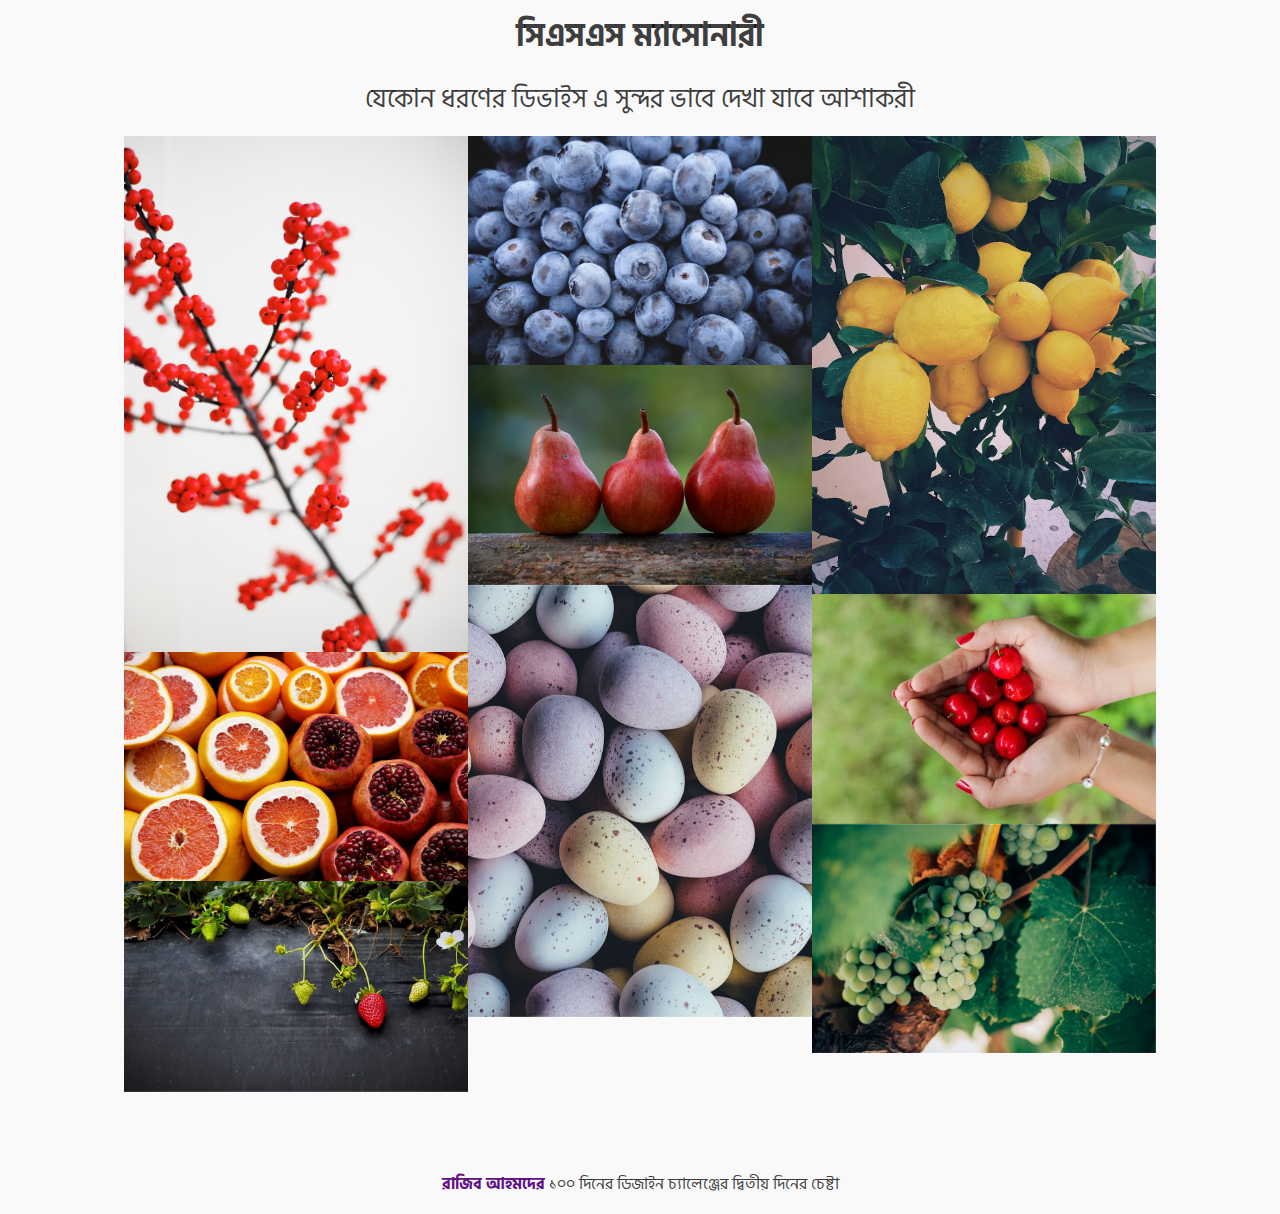
<file: index.html>
<!doctype html>
<html lang="en-US" class="has-lab-nav-bottom lab-theme-light">
<head>
  <meta charset="UTF-8">
  <meta name="viewport" content="width=device-width, initial-scale=1">
  <title>Image Gallery by Razib</title>
  <link rel="preconnect" href="https://fonts.gstatic.com">
  <link rel="shortcut icon" type="image/jpg" href="favicon.ico"/>
  <link href="https://fonts.googleapis.com/css2?family=Hind+Siliguri&display=swap" rel="stylesheet">
  <link rel="stylesheet" href="files/css/labs.css">
  <link rel="stylesheet" href="files/css/masonry.css">
</head>
<body class="labs-template-default single single-labs postid-2409 logged-in admin-bar no-customize-support">
<div class="container">
  
  <div class="wrapper">
    <h1 style="font-family: 'Hind Siliguri', sans-serif; text-align: center; font-weight: 700;">সিএসএস ম্যাসোনারী</h1>
    <h2 style="font-family: 'Hind Siliguri', sans-serif; text-align: center;">যেকোন ধরণের ডিভাইস এ সুন্দর ভাবে দেখা যাবে আশাকরী</h2>
    <div class="masonry gutterless">
      <div class="brick">
        <img src="files/images/cherry-plant.jpg">
      </div>
      <div class="brick">
        <img src="files/images/oranges-pomegranates.jpg">
      </div>
      <div class="brick">
        <img src="files/images/strawberry.jpg">
      </div>
      <div class="brick">
        <img src="files/images/blueberries.jpg">
      </div>
      <div class="brick">
        <img src="files/images/pears.jpg">
      </div>
      <div class="brick">
        <img src="files/images/easter-eggs.jpg">
      </div>
      <div class="brick">
        <img src="files/images/lemons.jpg">
      </div>
      <div class="brick">
        <img src="files/images/cherries.jpg">
      </div>
      <div class="brick">
        <img src="files/images/grapes.jpg">
      </div>
    </div>
    <p style="font-family: 'Hind Siliguri', sans-serif; text-align: center; margin-top: 5em;"><a target="_blank" style="text-decoration: none;  color: #611186; font-weight: 700;" href="https://www.facebook.com/bohemianrazib/">রাজিব আহমদের</a> ১০০ ‍দিনের ডিজাইন চ্যালেঞ্জের দ্বিতীয় দিনের চেষ্টা</p>
  </div>
</div>
<script>
  document.addEventListener('contextmenu', event => event.preventDefault());
</script>
</body>
</html>
</file>
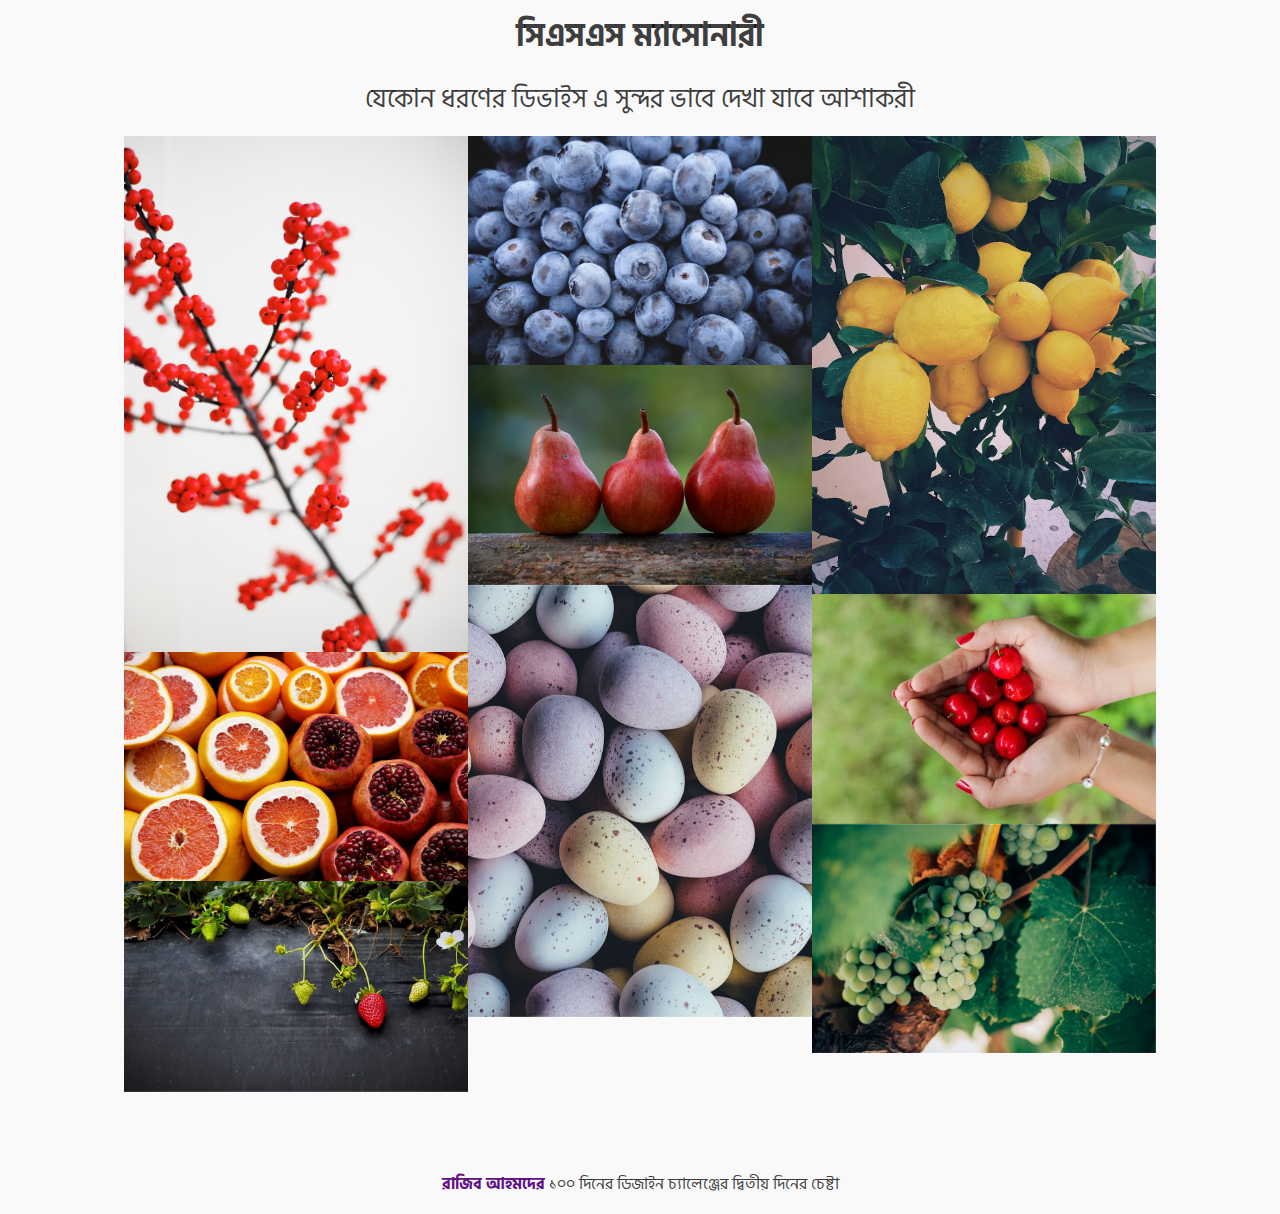
<file: masonry-gutterless.html>
<!doctype html>
<html lang="en-US" class="has-lab-nav-bottom lab-theme-light">
<head>
  <meta charset="UTF-8">
  <meta name="viewport" content="width=device-width, initial-scale=1">
  <title>Gutterless Responsive CSS Masonry - W3Bits</title>
  <link rel="preconnect" href="https://fonts.gstatic.com">
  <link href="https://fonts.googleapis.com/css2?family=Hind+Siliguri&display=swap" rel="stylesheet">
  <link rel="stylesheet" href="files/css/labs.css">
  <link rel="stylesheet" href="files/css/masonry.css">
</head>
<body class="labs-template-default single single-labs postid-2409 logged-in admin-bar no-customize-support">
<div class="container">
  
  <div class="wrapper">
    <h1 style="font-family: 'Hind Siliguri', sans-serif; text-align: center; font-weight: 700;">সিএসএস ম্যাসোনারী</h1>
    <h2 style="font-family: 'Hind Siliguri', sans-serif; text-align: center;">যেকোন ধরণের ডিভাইস এ সুন্দর ভাবে দেখা যাবে আশাকরী</h2>
    <div class="masonry gutterless">
      <div class="brick">
        <img src="files/images/cherry-plant.jpg">
      </div>
      <div class="brick">
        <img src="files/images/oranges-pomegranates.jpg">
      </div>
      <div class="brick">
        <img src="files/images/strawberry.jpg">
      </div>
      <div class="brick">
        <img src="files/images/blueberries.jpg">
      </div>
      <div class="brick">
        <img src="files/images/pears.jpg">
      </div>
      <div class="brick">
        <img src="files/images/easter-eggs.jpg">
      </div>
      <div class="brick">
        <img src="files/images/lemons.jpg">
      </div>
      <div class="brick">
        <img src="files/images/cherries.jpg">
      </div>
      <div class="brick">
        <img src="files/images/grapes.jpg">
      </div>
    </div>
    <p style="font-family: 'Hind Siliguri', sans-serif; text-align: center; margin-top: 5em;"><a target="_blank" style="text-decoration: none;  color: #611186; font-weight: 700;" href="https://www.facebook.com/bohemianrazib/">রাজিব আহমদের</a> ১০০ ‍দিনের ডিজাইন চ্যালেঞ্জের দ্বিতীয় দিনের চেষ্টা</p>
  </div>
</div>
<script>
  document.addEventListener('contextmenu', event => event.preventDefault());
</script>
</body>
</html>
</file>
<file: files/css/labs.css>
html, body, div, span, applet, object, iframe,
h1, h2, h3, h4, h5, h6, p, blockquote, pre,
a, abbr, acronym, address, big, cite, code,
del, dfn, em, img, ins, kbd, q, s, samp,
small, strike, strong, sub, sup, tt, var,
b, u, i, center,
dl, dt, dd, ol, ul, li,
fieldset, form, label, legend,
table, caption, tbody, tfoot, thead, tr, th, td,
article, aside, canvas, details, embed,
figure, figcaption, footer, header, hgroup,
main, menu, nav, output, ruby, section, summary,
time, mark, audio, video {
  margin: 0;
  padding: 0;
  border: 0;
  font-size: 100%;
  font: inherit;
  vertical-align: baseline;
}

article, aside, details, figcaption, figure,
footer, header, hgroup, main, menu, nav, section {
  display: block;
}

body {
  line-height: 1.618;
  font-family: Arial, Helvetica, sans-serif;
}

ol, ul {
  list-style: none;
}

blockquote, q {
  quotes: none;
}

blockquote:before, blockquote:after,
q:before, q:after {
  content: '';
  content: none;
}

table {
  border-collapse: collapse;
  border-spacing: 0;
}

a {
  text-decoration: none;
}

code, pre, samp {
font-family: monospace;
}

/**
 * BASIC TYPE
 */

img, video {
  max-width: 100%;
  vertical-align: middle;
}

p {
  margin: 0 0 1em;
}

h1, h2, h3, h4 {
  margin: .5em 0 .75em;
  line-height: 1.3;
}

h1 {
  font-size: 1.5em;
}

h2 {
  font-size: 1.25em;
}

h3 {
  font-size: 1.125em;
}

h4 {
  font-size: 1em;
}

/**
 * BOX HACKING
 */

html {
  box-sizing: border-box;
}

*,
*:before,
*:after {
  box-sizing: inherit;
}

/**
 * CLEAR FLOATS
 * Reference: http://w3bits.com/clearfix
 */

.cf:after,
.lab-grid:after {
  content: "";
  display: table;
  clear: both;
}

/**
 * CONTENT WRAPPER
 */

.wrapper {
  margin-left: auto;
  margin-right: auto;
  padding-right: 1.5em;
  padding-left: 1.5em;
  max-width: 1080px;
}

/**
* ICON SYSTEM
*/

.icon {
  height: 1em;
  width: 1em;
  display: inline-block;
  vertical-align: middle;
  fill: currentColor;
}

/**
 * BUTTONS
 */

.buttons {
  margin: 1.5em 0;
}

.button {
  padding: 1em 1.5em;
  color: rgba(255, 255, 255, 0.75);
  border-radius: 3px;
}

.button:hover {
  color: rgba(255, 255, 255, 0.9);
}

.green-sea {
  background: #16a085;
}

.button.green-sea:hover {
  background: #1abc9c;
}

.belize-hole {
  background: #2980b9;
}

.button.belize-hole:hover {
  background: #3498db;
}

.pomegranate {
  background: #c0392b;
}

.button.pomegranate:hover {
  background: #e74c3c;
}

/**
 * HYPERLINKS & NAVIGATION
 */

.lab-nav {
  width: 100%;
}

.lab-nav--fixed {
  position: fixed;
}

.lab-nav--top {
  top: 0;
}

.lab-nav--bottom {
  bottom: 0;
}

.lab-nav,
.lab-follow {
  font-size: 13px;
  line-height: 1;
}

.lab-theme-light body {
  color: rgba(0, 0, 0, .75);
}

.lab-theme-light .lab-nav,
.lab-theme-light .lab-follow {
  background: rgba(0, 0, 0, 0.05);
}

.lab-theme-light .lab-nav,
.lab-theme-light .lab-follow,
.lab-theme-light .lab-nav a {
  color: rgba(0, 0, 0, 0.35);
}

.lab-theme-light .lab-nav a:hover,
.lab-theme-light .lab-nav a:active,
.lab-theme-light .lab-nav a:focus,
.lab-theme-light .lab-follow:hover,
.lab-theme-light .lab-follow:active,
.lab-theme-light .lab-follow:focus {
  background: rgba(0, 0, 0, 0.1);
  color: rgba(0, 0, 0, 0.5);
}

.lab-theme-light .lab-article-button {
  color: rgba(0, 0, 0, .25);
  border: 3px solid rgba(0, 0, 0, .1);
}

.lab-theme-light .lab-article-button:hover,
.lab-theme-light .lab-article-button:active,
.lab-theme-light .lab-article-button:focus {
  color: rgba(0, 0, 0, .3);
  border-color: rgba(0, 0, 0, .15);
}

.lab-theme-dark body {
  color: rgba(255, 255, 255, .75);
}

.lab-theme-dark .lab-nav,
.lab-theme-dark .lab-follow {
  background: rgba(255, 255, 255, 0.05);
}

.lab-theme-dark .lab-nav,
.lab-theme-dark .lab-nav a,
.lab-theme-dark .lab-follow {
  color: rgba(255, 255, 255, 0.35);
}

.lab-theme-dark .lab-nav a:hover,
.lab-theme-dark .lab-nav a:active,
.lab-theme-dark .lab-nav a:focus,
.lab-theme-dark .lab-follow:hover,
.lab-theme-dark .lab-follow:active,
.lab-theme-dark .lab-follow:focus {
  background: rgba(255, 255, 255, 0.1);
  color: rgba(255, 255, 255, 0.5);
}

.lab-theme-dark .lab-article-button {
  color: rgba(255, 255, 255, .25);
  border: 3px solid rgba(255, 255, 255, .1);
}

.lab-theme-dark .lab-article-button:hover,
.lab-theme-dark .lab-article-button:active,
.lab-theme-dark .lab-article-button:focus {
  color: rgba(255, 255, 255, .3);
  border-color: rgba(255, 255, 255, .15);
}

.lab-follow,
.lab-article-link,
.lab-share a {
  padding: 1.25em .75em;
  display: inline-block;
  vertical-align: bottom;
  text-decoration: none;
}

.lab-follow,
.lab-article-link span,
.lab-share-link span {
  letter-spacing: 1px;
  text-transform: uppercase;
}

.lab-follow {
  display: none;
}

.lab-follow .icon {
  vertical-align: top;
}

.lab-article-link {
  float: left;
}

.lab-share {
  float: right;
  text-align: right;
}

.lab-share ul {
  margin: 0;
}

.lab-share li {
  display: inline;
  margin: 0;
}

.lab-article-button {
  font-weight: 700;
  display: block;
  margin: 2em 0;
  padding: 1.25em;
  text-align: center;
}

/**
 * Grid
 */
.lab-grid {
  width: 100%;
}

.lab-grid .lab-grid-cell {
  margin-bottom: 1.5em;
}

.lab-grid .lab-grid-cell--mb-2x {
  margin-bottom: 3em;
}

.lab-grid-cell {
  padding-left: 0;
}

.w-full {
  width: 100%;
}

.w-three-quarters {
  width: 75%;
}

.w-two-thirds {
  width: 66.66666%;
}

.w-half {
  width: 50%;
}

.w-third {
  width: 33.33333%;
}

.w-quarter {
  width: 25%;
}

/**
 * Pagination
 */

.labs-pagination {
  display: flex;
  justify-content: center;
}
.labs-pagination span,
.labs-pagination a {
  vertical-align: middle;
  margin: .5em;
}

.labs-pagination span a {
  padding: .5em 1em;
}

/**
* MEDIA SETTINGS
*/

@media only screen and (min-width: 1024px) {
  h1 {
    font-size: 2em;
  }
  h2 {
    font-size: 1.65em;
  }
  h3 {
    font-size: 1.25em;
  }
  h4 {
    font-size: 1em;
  }

  .w-full--d {
    width: 100%;
  }

  .w-three-quarters--d {
    width: 75%;
  }

  .w-two-thirds--d {
    width: 66.66666%;
  }

  .w-half--d {
    width: 50%;
  }

  .w-third--d {
    width: 33.33333%;
  }

  .w-quarter--d {
    width: 25%;
  }
}

@media only screen and (max-width: 767px) {
  .lab-article-link span,
  .lab-share span {
    display: none;
  }
}

@media only screen and (min-width: 1024px) {
  .lab-follow {
    display: inline-block;
    position: fixed;
    right: -34px;
    bottom: 20%;
    transform: rotate(-90deg);
  }
}

@media only screen and (min-width: 768px) {
  .lab-grid {
    margin-left: -1.5em;
    width: calc( 100% + 1.5em );
  }

  .lab-grid-cell {
    float: left;
    padding-left: 1.5em;
  }
}

@media only screen and (max-width: 1023px) and (min-width: 768px) {
  h1 {
    font-size: 1.75em;
  }
  h2 {
    font-size: 1.45em;
  }

  .lab-grid--3 .lab-grid-cell {
    width: 50%;
  }

  .w-full--t {
    width: 100%;
  }

  .w-three-quarters--t {
    width: 75%;
  }

  .w-two-thirds--t {
    width: 66.66666%;
  }

  .w-half--t {
    width: 50%;
  }

  .w-third--t {
    width: 33.33333%;
  }

  .w-quarter--t {
    width: 25%;
  }
}

@media only screen and (max-width: 767px) {
  .lab-share {
    text-align: right;
  }

  .w-full--m {
    width: 100%;
  }

  .w-three-quarters--m {
    width: 75%;
  }

  .w-two-thirds--m {
    width: 66.66666%;
  }

  .w-half--m {
    width: 50%;
  }

  .w-third--m {
    width: 33.33333%;
  }

  .w-quarter--m {
    width: 25%;
  }
}
</file>
<file: files/css/masonry.css>
/* Defaults */
body {
  background: #f9f9f9;
  color: #465665;
}



/* Masonry grid */
.masonry {
  transition: all .5s ease-in-out;
  column-gap: 30px;
  column-fill: initial;
  cursor: pointer;
}

/* Masonry item */
.masonry .brick {
  margin-bottom: 30px;
  display: inline-block; /* Fix the misalignment of items */
  vertical-align: top; /* Keep the item on the very top */
}

/* Masonry image effects */
.masonry .brick img {
  transition: all .5s ease-in-out;
  backface-visibility: hidden; /* Remove Image flickering on hover */
}

.masonry .brick:hover img {
  opacity: .75;
}

/* Bordered masonry */
.masonry.bordered {
  column-rule: 1px solid #eee;
  column-gap: 50px;
}

.masonry.bordered .brick {
  padding-bottom: 25px;
  margin-bottom: 25px;
  border-bottom: 1px solid #eee;
}

/* Gutterless masonry */
.masonry.gutterless {
  column-gap: 0;
}

.masonry.gutterless .brick {
  margin-bottom: 0;
}

/* Masonry on tablets */
@media only screen and (min-width: 768px) and (max-width: 1023px) {
  .masonry {
    column-count: 2;
  }
}

/* Masonry on big screens */
@media only screen and (min-width: 1024px) {
  .desc {
    font-size: 1.25em;
  }

  .intro {
    letter-spacing: 1px;
  }

  .masonry {
    column-count: 3;
  }
}
</file>
